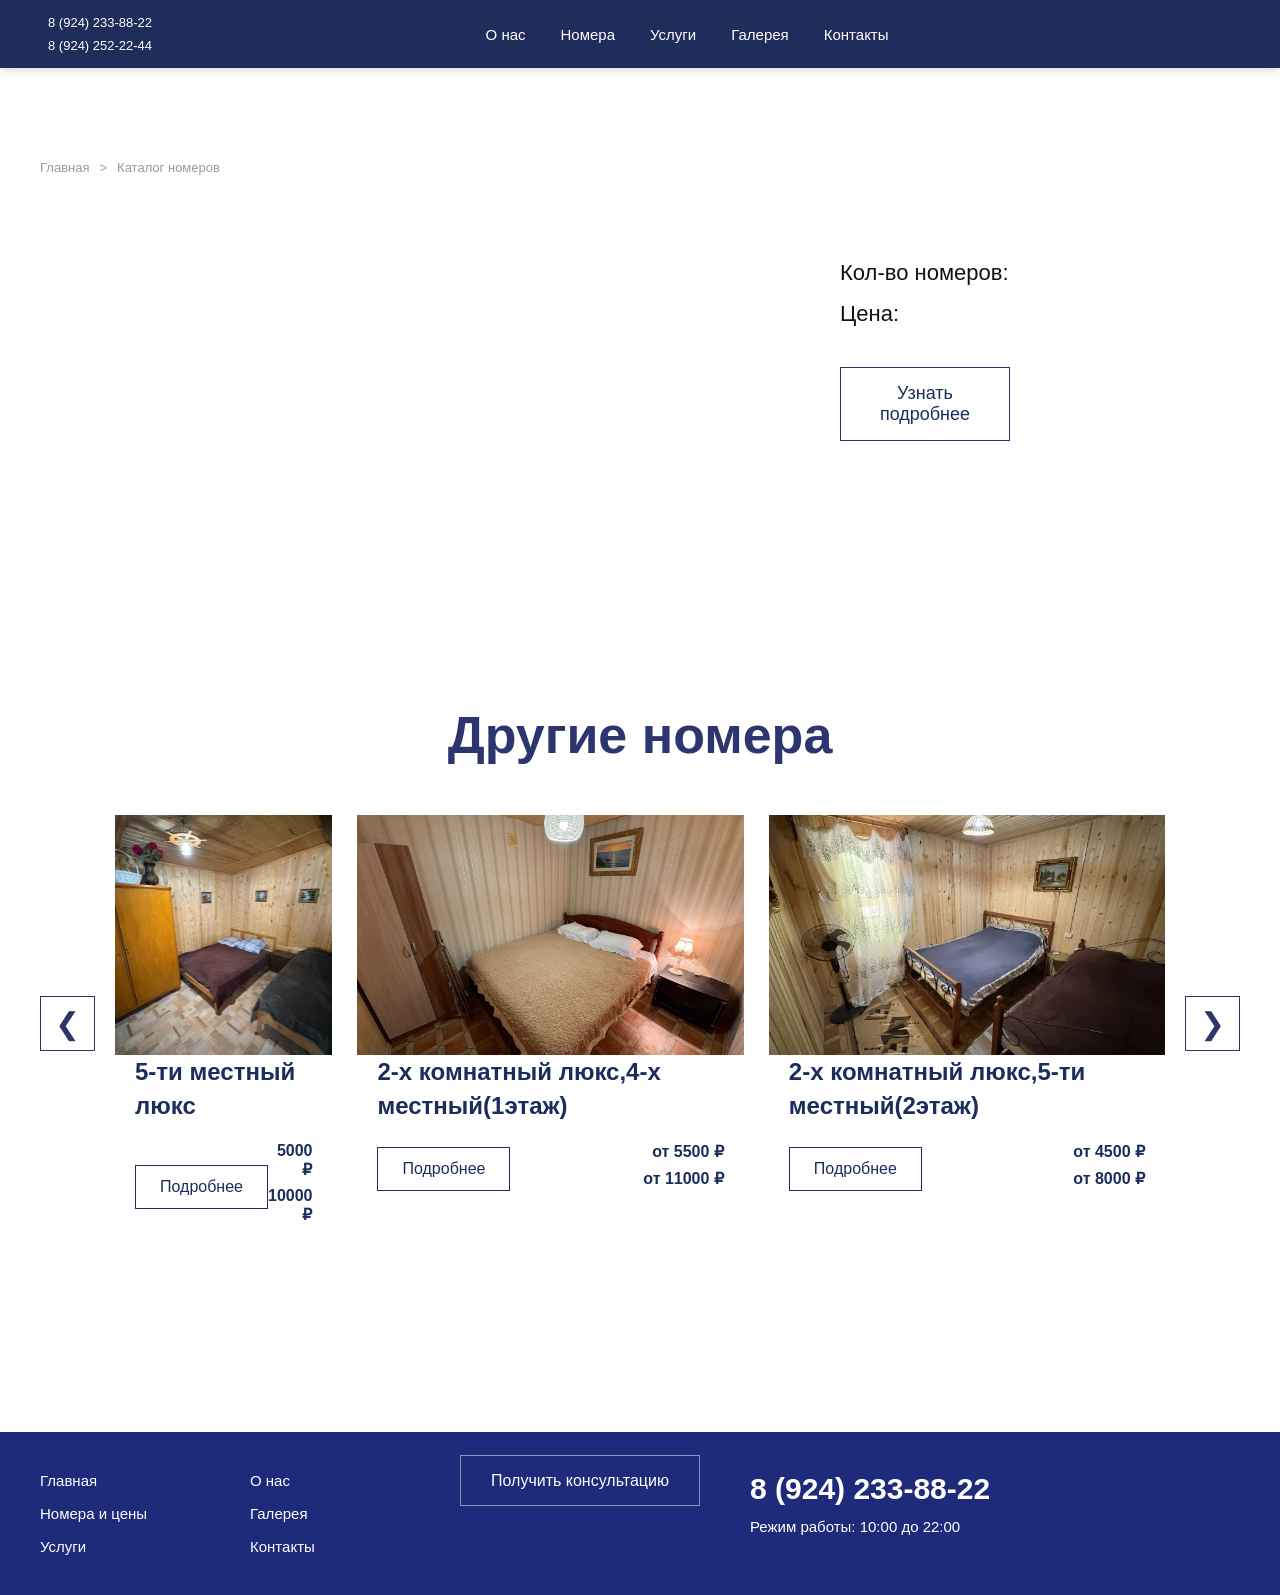
<file: room.html>
<!DOCTYPE html>
<html lang="ru">

<head>

  <meta charset="UTF-8">
  <meta name="viewport" content="width=device-width, initial-scale=1.0">

  <title>Номер</title>

  <link rel="stylesheet" href="css/style.css">

</head>

<body>

    <header class="header">

    <div class="container nav">

      <div class="header-left">

        <a href="tel:89242338822">
          <i class="fa-solid fa-phone"></i>
          8 (924) 233-88-22
        </a>

        <a href="tel:89242522244">
          <i class="fa-solid fa-phone"></i>
          8 (924) 252-22-44
        </a>

      </div>

      <nav class="nav-center">

        <a href="index.html#about">О нас</a>

<a href="index.html#rooms">Номера</a>

<a href="index.html#services">Услуги</a>

<a href="index.html#gallery">Галерея</a>

<a href="index.html#contacts">Контакты</a>

      </nav>

      <div class="header-right">

        <a href="https://t.me/daminiktoretto" target="_blank">
          <i class="fa-brands fa-telegram"></i>
        </a>

        <a
          href="https://www.instagram.com/baza_barxatni_sezon?igsh=MXhxNjBrMTV4dTlmcQ=="
          target="_blank"
        >
          <i class="fa-brands fa-instagram"></i>
        </a>

      </div>

    </div>

  </header>

<section class="room-page">

  <div class="container">

    <!-- BREADCRUMBS -->

    <div class="breadcrumbs">

      <a href="index.html">
        Главная
      </a>

      <span>></span>

      <span>
        Каталог номеров
      </span>

    </div>

 <div class="room-top">

    <!-- LEFT -->
    <div class="room-gallery">

        <div class="main-room-image"
        id="mainRoomImage"></div>

        <div class="room-thumbs"
        id="roomThumbs"></div>

    </div>

    <!-- RIGHT -->
    <div class="room-info-page">

        <h1 id="roomTitle"></h1>

        <p id="roomDesc"></p>

        <div class="room-options"
        id="roomOptions"></div>

        <div class="room-details">

            <p>
                Кол-во номеров:
                <span id="roomCount"></span>
            </p>

            <p>
                Цена:
                <span id="roomPrice"></span>
            </p>

            <p id="roomStatus"></p>

            <p id="roomText"></p>

        </div>

        <a href="index.html#contacts"
        class="room-btn">
            Узнать подробнее
        </a>

    </div>

</div>

<!-- POPUP -->
<div class="gallery-popup" id="galleryPopup">

    <span class="close-popup" id="closePopup">
        ✕
    </span>

    <img id="popupImage">

    <button class="popup-btn prev"
    id="prevImage">
        ❮
    </button>

    <button class="popup-btn next"
    id="nextImage">
        ❯
    </button>

</div>

    <!-- TEXT -->

    <div class="room-text">

      <p id="roomText"></p>

    </div>

    <!-- OTHER ROOMS -->

<div class="other-rooms">

    <h2 class="other-title">
        Другие номера
    </h2>

    <div class="other-slider">

<button class="other-arrow prev">
    ❮
</button>

<div class="other-grid">

        <!-- CARD -->

        <div class="other-card">

            <div class="room-image" style="background-image:url('./images/house52.jpg');"></div>

            <h4>
                5-ти местный люкс
            </h4>

            <div class="other-bottom">

                <a href="room.html?id=lux5">
                    Подробнее
                </a>

                <div class="other-prices">

                    <span>
                         5000 ₽
                    </span>

                    <span>
                         10000 ₽
                    </span>

                </div>

            </div>

        </div>

        <!-- CARD -->

        <div class="other-card">

            <div class="room-image" style="background-image:url('./images/1xluxury4ti4.jpg');"></div>

            <h4>
                2-х комнатный люкс,4-х местный(1этаж)
            </h4>

            <div class="other-bottom">

                <a href="room.html?id=lux1x4x">
                    Подробнее
                </a>

                <div class="other-prices">

                    <span>
                        от 5500 ₽
                    </span>

                    <span>
                        от 11000 ₽
                    </span>

                </div>

            </div>

        </div>

        <!-- CARD -->

        <div class="other-card">

            <div class="room-image" style="background-image:url('./images/2xluxury5ti5.jpg');"></div>

            <h4>
                2-х комнатный люкс,5-ти местный(2этаж)
            </h4>

            <div class="other-bottom">

                <a href="room.html?id=lux2x5ti">
                    Подробнее
                </a>

                <div class="other-prices">

                    <span>
                        от 4500 ₽
                    </span>

                    <span>
                        от 8000 ₽
                    </span>

                </div>

            </div>

        </div>

    </div>
    <button class="other-arrow next">
    ❯
</button>

</div>
</div>

<!-- FOOTER -->
  </div>
</section>
<footer class="footer">

  <div class="container footer-wrapper">

    <div class="footer-links">

      <a href="index.html">Главная</a>
      <a href="#">Номера и цены</a>
      <a href="#">Услуги</a>

    </div>

    <div class="footer-links">

      <a href="#">О нас</a>
      <a href="#">Галерея</a>
      <a href="#">Контакты</a>

    </div>

    <div class="footer-center">

      <a href="#" class="footer-btn">
        Получить консультацию
      </a>

    </div>

    <div class="footer-right">

      <h3>8 (924) 233-88-22</h3>

      <p>
        Режим работы: 10:00 до 22:00
      </p>

    </div>

  </div>

</footer>

<script>

const rooms = {

  ekonom:{
    title:"Эконом",
    count:"2",
    desc:"4-х местный номер",
    price:"от 2000 ₽",
    status:"Свободные номера: в наличии",

    images: [
      "images/econom.jpg",
      "images/econom1.jpg"
  ],
    
    options:[
      "Вентилятор",
      "Постельное",
      "3 кровати",
      "Стол"
    ]
  },

  standart:{
    title:"Стандарт",
    count:"3",
    price:"от 3000 ₽",
    status:"Свободные номера: в наличии",
    images: [
      "images/standart.jpg",
      "images/standart1.jpg",
      "images/standart2.jpg"
  ],
    options:[
      "Двухспальная кровать",
      "Две односпальные кровати",
      "Постельное",
      "Зеркало",
      "Шкаф",
      "4 стула",
      "Стол",
      "Тумбочки",
      "Унитаз",
      "Раковина",
      "Вентилятор"
    ]
  },

  comfort:{
    title:"Комфорт",
    count:"4",
    desc:"Комфортный номер",
    price:"от 4000 ₽",
    status:"Свободные номера: в наличии",
    images: [
      "images/komfort.jpg",
      "images/komfort1.jpg",
      "images/komfort2.jpg"
  ],
    options:[
      "Холодильник",
      "Телевизор",
      "Двухспальня кровать",
      "Диван",
      "Две односпальные кровати",
      "Постельное",
      "Стол",
      "Шкаф",
      "4 стула",
      "Зеркало",
      "Душ",
      "Унитаз",
      "Раковина",
      "Вентилятор"
    ]
  },

  house4:{
    title:"4-х местный дом",
    count:"1",
    desc:"Отдельный коттедж",
    price:"от 4500 ₽",
    status:"Свободные номера: в наличии",
    images: [
      "images/4xmesnie.jpg",
      "images/4xmesnie2.jpg",
      "images/4xmesnie3.jpg",
      "images/4xmesnie1.jpg"
  ],
    options:[
      "Холодильник",
      "Посуда",
      "Микроволновка",
      "Телевизор",
      "Двухспальня кровать",
      "Диван",
      "Постельное",
      "Кухня",
      "Шкаф",
      "Зеркало",
      "Душ",
      "Унитаз",
      "Раковина",
      "Фен",
      "Стол со скамейкой",
      "Кондиционер"
      
    ]
  },

    lux5:{
    title:"5-ти местный люкс",
    count:"1",
    desc:"Отдельный коттедж",
    price:"от 5000 ₽",
    status:"Свободные номера: в наличии",
    images: [
      "images/house52.jpg",
      "images/house51.jpg",
      "images/house5.jpg",
      "images/house53.jpg"
  ],
    options:[
      "Холодильник",
      "Микроволновка",
      "Посуда",
      "Телевизор",
      "Двухспальня кровать",
      "Односпальня кровать",
      "Диван",
      "Тумбочка",
      "Постельное",
      "Кухня",
      "2 Шкафа",
      "Зеркало",
      "Душ",
      "Раковина",
      "Унитаз",
      "Фен",
      "Стол со скамейкой",
      "Стол, 4 стула",
      "Кондиционер"
      
    ]
  },

  lux1x4x:{
    title:"2-х комнатный люкс,4-х местный(1этаж)",
    count:"1",
    desc:"Отдельный коттедж",
    price:"от 5500 ₽",
    status:"Свободные номера: в наличии",
    images: [
      "images/1xluxury4ti4.jpg",
      "images/1xluxury4ti.jpg",
      "images/1xluxury4ti2.jpg",
      "images/1xluxury4ti3.jpg",
      "images/1xluxury4ti1.jpg"
      
  ],
    options:[
      "Холодильник",
      "Микроволновка",
      "Посуда",
      "Телевизор",
      "Двухспальня кровать",
      "Диван",
      "Тумбочка",
      "Светильник",
      "Постельное",
      "Кухня",
      "2 Шкафа",
      "Зеркало",
      "Душ",
      "Раковина",
      "Унитаз",
      "Фен",
      "Стол, 4 стула",
      "Кондиционер"
      
    ]
  },

  lux2x5ti:{
    title:"2-х комнатный люкс,5-ти местный(2этаж)",
    count:"1",
    desc:"Отдельный коттедж",
    price:"от 6000 ₽",
    status:"Свободные номера: в наличии",
    images: [
      "images/2xluxury5ti.jpg",
      "images/2xluxury5ti1.jpg",
      "images/2xluxury5ti5.jpg",
      "images/2xluxury5ti3.jpg",
      "images/2xluxury5ti2.jpg",
      "images/2xluxury5ti4.jpg"
  ],
    options:[
       "Холодильник",
      "Микроволновка",
      "Посуда",
      "Телевизор",
      "Две двухспальные кровати",
      "Диван",
      "Тумбочка",
      "Светильник",
      "Постельное",
      "Кухня",
      "Шкаф",
      "Зеркало",
      "Душ",
      "Раковина",
      "Унитаз",
      "Фен",
      "Стол, 6 стульев",
      "Кондиционер"
      
    ]
  },

  luxsbalkonom:{
    title:"Однокомнатный с балконом люкс,4-х местный",
    count:"2",
    desc:"Отдельный коттедж",
    price:"от 4500 ₽",
    status:"Свободные номера: в наличии",
    images: [
      "images/balkonluxury.jpg",
      "images/balkonluxury3.jpg",
      "images/balkonluxury2.jpg",
      "images/balkonluxury4.jpg",
      "images/balkonluxury1.jpg"
  ],
    options:[
       "Холодильник",
      "Микроволновка",
      "Посуда",
      "Телевизор",
      "Двухспальня кровать",
      "Диван",
      "Тумбочки",
      "Постельное",
      "Кухня",
      "Зеркало",
      "Душ",
      "Унитаз",
      "Фен",
      "Стол со скамейкой",
      "Стол, 2 стула",
      "Кондиционер"
      
    ]
  },

  luxsterracoi:{
    title:"Однокомнатный с террасой люкс,4-х местный",
    count:"2",
    desc:"Отдельный коттедж",
    price:"от 4500 ₽",
    status:"Свободные номера: в наличии",
    images: [
      "images/balkonluxury.jpg",
      "images/balkonluxury3.jpg",
      "images/balkonluxury2.jpg",
      "images/balkonluxury4.jpg",
      "images/balkonluxury1.jpg"
  ],
    options:[
        "Холодильник",
      "Микроволновка",
      "Посуда",
      "Телевизор",
      "Двухспальня кровать",
      "Диван",
      "Тумбочки",
      "Постельное",
      "Кухня",
      "Зеркало",
      "Душ",
      "Унитаз",
      "Фен",
      "Стол со скамейкой",
      "Стол, 2 стула",
      "Кондиционер"
  ]
  },

  lux2x7mi:{
    title:"2-х этажный дом люкс,7-ми местный",
    count:"1",
    desc:"Отдельный коттедж",
    price:"от 8000 ₽",
    status:"Свободные номера: в наличии",
    images: [
      "images/2xdom7mi.jpg",
      "images/2xdom7mi3.jpg",
      "images/2xdom7mi2.jpg",
      "images/2xdom7mi1.jpg"
  ],
    options:[
        "Холодильник",
      "Микроволновка",
      "Посуда",
      "Телевизор",
      "Двухспальня кровать",
      "3 Дивана",
      "Тумбочки",
      "Светильник",
      "Постельное",
      "Кухня",
      "Шкаф",
      "Зеркало",
      "Душ",
      "Раковина",
      "Унитаз",
      "Фен",
      "Стол со скамейкой",
      "Стол, 4 стула",
      "Кондиционер"
      
    ]
  }

};





const params = new URLSearchParams(window.location.search);

const id = params.get("id");

const room = rooms[id];

document.getElementById("roomTitle").textContent =
room.title;

document.getElementById("roomDesc").textContent =
room.desc;

document.getElementById("roomCount").textContent =
room.count;

document.getElementById("roomPrice").textContent =
room.price;

document.getElementById("roomText").textContent =
room.text;
const optionsContainer =
document.getElementById("roomOptions");

room.options.forEach(option => {

    const span =
    document.createElement("span");

    span.textContent = option;

    optionsContainer.appendChild(span);

});

const mainRoomImage =
document.getElementById("mainRoomImage");

const roomThumbs =
document.getElementById("roomThumbs");

const popup =
document.getElementById("galleryPopup");

const popupImage =
document.getElementById("popupImage");

const closePopup =
document.getElementById("closePopup");

const prevImage =
document.getElementById("prevImage");

const nextImage =
document.getElementById("nextImage");

let currentImage = 0;

/* MAIN IMAGE */

function updateMainImage(index){

    currentImage = index;

    mainRoomImage.style.backgroundImage =
    `url(${room.images[index]})`;

    popupImage.src = room.images[index];

    document.querySelectorAll(".thumb")
    .forEach((thumb,i)=>{

        thumb.classList.toggle("active",i===index);

    });

}

updateMainImage(0);

/* THUMBS */

room.images.forEach((image,index)=>{

    const thumb =
    document.createElement("div");

    thumb.className = "thumb";

    thumb.style.backgroundImage =
    `url(${image})`;

    thumb.addEventListener("click",()=>{

        updateMainImage(index);

    });

    roomThumbs.appendChild(thumb);

});

/* OPEN POPUP */

mainRoomImage.addEventListener("click",()=>{

    popup.classList.add("active");

});

/* CLOSE */

closePopup.addEventListener("click",()=>{

    popup.classList.remove("active");

});

/* NEXT */

nextImage.addEventListener("click",()=>{

    currentImage++;

    if(currentImage >= room.images.length){

        currentImage = 0;

    }

    updateMainImage(currentImage);

});

/* PREV */

prevImage.addEventListener("click",()=>{

    currentImage--;

    if(currentImage < 0){

        currentImage =
        room.images.length - 1;

    }

    updateMainImage(currentImage);

});

/* CLOSE BG */

popup.addEventListener("click",(e)=>{

    if(e.target === popup){

        popup.classList.remove("active");

    }

});

document.addEventListener("keydown",(e)=>{

    if(e.key === "Escape"){

        popup.classList.remove("active");

    }

});
document.getElementById("roomPrice").textContent =
room.price;

document.getElementById("roomStatus").textContent =
room.status;

</script>

</body>
</html>
</file>
<file: css/style.css>
*{
  margin:0;
  padding:0;
  box-sizing:border-box;
}

html{
  scroll-behavior:smooth;
}

body{
  font-family:Arial,sans-serif;
  color:#111;
  background:#fff;
}

.container{
  width:1200px;
  max-width:95%;
  margin:auto;
  overflow: visible;
}

/* HEADER */

.header {
    backdrop-filter: blur(80px);
    position: fixed;
    top: 0;
    left: 0;
    width: 100%;
    background: #1f2d5a;
    padding: 15px 0;
    z-index: 9999;
    box-shadow: 0 2px 10px rgba(0,0,0,0.15);
}

.nav{
    display:flex;
    align-items:center;
    justify-content:space-between;
    flex-wrap:wrap;
    gap:10px;
}

.header-left{
  display:flex;
  flex-direction:column;
  gap:8px;
}

.header-left a{
  color:#fff;
  text-decoration:none;
  font-size:13px;
  display:flex;
  align-items:center;
  gap:8px;
}

.nav-center{
  display:flex;
  gap:35px;
}

.nav-center a{
  color:#fff;
  text-decoration:none;
  font-size:15px;
}

.header-right{
  display:flex;
  align-items:center;
  gap:18px;
}

.header-right a{
  color:#fff;
  font-size:20px;
}

/* HERO */

.hero{
    height:100vh;

    margin-top:-90px;
    padding-top:90px;

    background-image:url('../images/bassein.jpg');
    background-size:cover;
    background-position:center;
    background-repeat:no-repeat;

    display:flex;
    align-items:center;
    justify-content:center;
}

.overlay{
  position:absolute;
  inset:0;
  background:rgba(0,0,0,.45);
}

.hero-content{
  position:relative;
  z-index:2;
  text-align:center;
  color:#fff;
}

.hero-content h1{
  font-size:70px;
  margin-bottom:20px;
}

.hero-content p{
  font-size:22px;
  margin-bottom:30px;
}

.btn{
  background:#1f46a7;
  color:#fff;
  padding:16px 34px;
  text-decoration:none;
}

/* SECTIONS */

section{
  padding:80px 0;
}

h2{
  text-align:center;
  font-size:42px;
  margin-bottom:50px;
  color:#1b2d5c;
}

/* ADVANTAGES */

.advantages-grid{
  display:grid;
  grid-template-columns:repeat(2,1fr);
  gap:30px;
}

.advantage-card{
  background:#fff;
  box-shadow:0 10px 30px rgba(0,0,0,.08);
  padding:25px;
}

.advantage-img{
  height:220px;
  background:#ddd;
  margin-bottom:20px;
}

.advantage-card h3{
  margin-bottom:15px;
}

/* CONTACTS */

.contacts-section{
  padding:70px 0;
}

.contacts-wrapper{
  display:grid;
  grid-template-columns:58% 42%;
  gap:40px;
  align-items:start;
}

.contacts-info h2{
  text-align:left;
  font-size:38px;
  margin-bottom:35px;
}

.contact-item{
  margin-bottom:28px;
}

.contact-title{
  display:flex;
  align-items:center;
  gap:10px;
  margin-bottom:10px;
  color:#666;
}

.contact-item a{
  display:block;
  margin-bottom:10px;
  color:#111;
  text-decoration:none;
  font-size:18px;
}

.contact-item p{
  font-size:18px;
  line-height:1.5;
}

/* FOOTER */

.footer{
  background:linear-gradient(
    90deg,
    #002b9a,
    #0039d1
  );
  padding:40px 0;
}

.footer-wrapper{
  display:grid;
  grid-template-columns:180px 180px 260px 1fr;
  gap:30px;
  align-items:start;
}

.footer-links{
  display:flex;
  flex-direction:column;
  gap:16px;
}

.footer-links a{
  color:#fff;
  text-decoration:none;
  font-size:15px;
}

.footer-btn{
  border:1px solid rgba(255,255,255,.5);
  padding:16px 30px;
  color:#fff;
  text-decoration:none;
}

.footer-right h3{
  color:#fff;
  font-size:30px;
  margin-bottom:12px;
}

.footer-right p{
  color:#fff;
  font-size:15px;
  margin-bottom:18px;
}

.footer-icons{
  display:flex;
  gap:18px;
}

.footer-icons a{
  color:#fff;
  font-size:24px;
}

/* MOBILE */

@media(max-width:900px){

  .nav{
    flex-direction:column;
    height:auto;
    padding:20px 0;
    gap:20px;
  }

  .nav-center{
    flex-wrap:wrap;
    justify-content:center;
  }

  .advantages-grid{
    grid-template-columns:1fr;
  }

  .contacts-wrapper{
    grid-template-columns:1fr;
  }

  .footer-wrapper{
    grid-template-columns:1fr;
    gap:40px;
  }

}
/* ROOMS */

.rooms-section{
  padding:100px 0;
  background:#fff;
}

.rooms-container{
  width:100%;
}

.room-tabs{
  display:flex;
  justify-content:center;
  gap:10px;
  margin:40px 0 60px;
}

.tab-btn{
  padding:14px 30px;
  border:1px solid #d7d7d7;
  background:#fff;
  cursor:pointer;
  font-size:15px;
  transition:.3s;
}

.tab-btn.active{
  background:#1744a8;
  color:#fff;
  border-color:#1744a8;
}

.tab-content{
  display:none;
}

.tab-content.active{
  display:block;
}

.room-card{
  background:#fff;
  border:1px solid #ececec;
  display:flex;
  flex-direction:column;
  height:100%;
}

.room-image{
  height:260px;
  background:#d8d8d8;
}

.room-body{
  padding:25px;
  display:flex;
  flex-direction:column;
  flex:1;
}

.room-body h3{
  font-size:24px;
  line-height:1.3;
  margin-bottom:18px;
  color:#1b2d5c;
  min-height:65px;
}

.room-body p{
  line-height:1.6;
  margin-bottom:25px;
  color:#555;
  min-height:95px;
}

.room-prices{
  display:flex;
  flex-direction:column;
  gap:18px;
  margin-bottom:30px;
}

.room-prices div{
  display:flex;
  justify-content:space-between;
  gap:20px;
}

.room-prices span{
  color:#777;
  font-size:13px;
  line-height:1.4;
}

.room-prices strong{
  color:#1744a8;
  font-size:28px;
}

.room-footer{
  margin-top:auto;
  display:flex;
  justify-content:space-between;
  align-items:center;
}

.more-btn{
  border:1px solid #1744a8;
  color:#1744a8;
  text-decoration:none;
  padding:14px 28px;
  transition:.3s;
}

.more-btn:hover{
  background:#1744a8;
  color:#fff;
}

.rooms-navigation{
  display:flex;
  justify-content:center;
  gap:25px;
  margin-top:50px;
}

.rooms-navigation div{
  width:48px;
  height:48px;
  border:1px solid #1744a8;
  display:flex;
  align-items:center;
  justify-content:center;
  cursor:pointer;
  color:#1744a8;
  font-size:22px;
  transition:.3s;
}

.rooms-navigation div:hover{
  background:#1744a8;
  color:#fff;
}

/* REVIEWS */

.reviews-section{
  padding:100px 0;
}

.reviews-grid{
  display:grid;
  grid-template-columns:repeat(3,1fr);
  gap:30px;
}

.review-card{
  padding:30px;
}

.quote{
  font-size:70px;
  color:#1744a8;
  line-height:1;
  margin-bottom:20px;
}

.review-card p{
  line-height:1.7;
  margin-bottom:35px;
}

.review-user{
  display:flex;
  align-items:center;
  gap:15px;
}

.avatar{
  width:60px;
  height:60px;
  border-radius:50%;
  background:#d8d8d8;
}

/* MOBILE */

@media(max-width:900px){

  .reviews-grid{
    grid-template-columns:1fr;
  }

  .gallery-grid{
    grid-template-columns:1fr;
  }

}
.rooms-section{
  padding:100px 0;
}

.room-tabs{
  display:flex;
  justify-content:center;
  gap:10px;
  margin:40px 0;
}

.tab-btn{
  padding:14px 28px;
  border:1px solid #ccc;
  background:#fff;
  cursor:pointer;
}

.tab-btn.active{
  background:#1744a8;
  color:#fff;
}

.tab-content{
  display:none;
}

.tab-content.active{
  display:block;
}

.room-card{
  border:1px solid #ddd;
  background:#fff;
}

.room-image{
  height:260px;
  background:#d8d8d8;
}

.room-body{
  padding:25px;
}

.room-body h3{
  font-size:30px;
  margin-bottom:20px;
  color:#1b2d5c;
}

.room-body p{
  line-height:1.6;
  margin-bottom:25px;
}

.room-prices{
  display:flex;
  flex-direction:column;
  gap:18px;
}

.room-prices div{
  display:flex;
  justify-content:space-between;
  gap:20px;
}

.room-prices span{
  color:#666;
  font-size:14px;
}

.room-prices strong{
  color:#1744a8;
  font-size:24px;
}

.rooms-navigation{
  margin-top:40px;
  display:flex;
  justify-content:center;
  gap:40px;
}

.rooms-navigation div{
  width:45px;
  height:45px;
  border:1px solid #1744a8;
  display:flex;
  align-items:center;
  justify-content:center;
  cursor:pointer;
  color:#1744a8;
  font-size:24px;
}

/* ===== ROOM PAGE ===== */

.room-page{
    padding:40px 0 80px;
    background:#fff;
    position: relative;
    z-index: 1;
}

.room-container{
    width:1200px;
    margin:0 auto;
}

.breadcrumbs{
    display:flex;
    align-items:center;
    gap:10px;
    font-size:13px;
    color:#999;
    margin-bottom:35px;
}

.breadcrumbs a{
    color:#999;
    text-decoration:none;
}

/* TOP */

.room-top{
    display:flex;
    justify-content:space-between;
    align-items:flex-start;
    gap:60px;
    margin-bottom:70px;
}

.room-gallery{
    width:48%;
    position: relative;
    z-index: 1;
}

.main-room-image{
    width:100%;
    height:430px;
    background-size:cover;
    background-position:center;
    border-radius:4px;
    margin-bottom:15px;
}

.room-thumbs{
    display:flex;
    align-items:center;
    gap:10px;
}

.thumb{
    width:85px;
    height:65px;
    background:#ddd;
    background-size:cover;
    background-position:center;
    cursor:pointer;
}

/* INFO */

.room-info-page{
    width:48%;
}

.room-info-page h1{
    font-size:42px;
    line-height:1.2;
    color:#1b2d5c;
    margin-bottom:25px;
}

.room-desc{
    font-size:15px;
    line-height:1.7;
    color:#666;
    margin-bottom:35px;
}

.room-options{
    display:grid;
    grid-template-columns:repeat(3,1fr);
    gap:15px;
    margin-bottom:40px;
}

.room-options span{
    font-size:14px;
    color:#555;
}

.room-stats{
    margin-bottom:35px;
}

.room-stats p{
    margin-bottom:14px;
    color:#666;
    font-size:15px;
}

.room-stats strong{
    color:#1b2d5c;
    font-size:30px;
}

.room-free{
    color:#49a84c;
    font-weight:600;
}

.room-btn{
    display:inline-block;
    padding:18px 45px;
    border:1px solid #1b2d5c;
    color:#1b2d5c;
    text-decoration:none;
    transition:.3s;
}

.room-btn:hover{
    background:#1b2d5c;
    color:#fff;
}

/* DESCRIPTION */

.room-description{
    margin-bottom:80px;
}

.room-description h2{
    margin-bottom:30px;
    color:#1b2d5c;
    font-size:36px;
}

.room-description p{
    font-size:16px;
    line-height:1.9;
    color:#555;
    margin-bottom:20px;
}

/* OTHER ROOMS */

.other-rooms{
    margin-top:40px;
    padding-bottom:40px;
}

.other-title{
    font-size:52px;
    color:#2d356f;
    margin-bottom:50px;
    font-weight:700;
}

.other-grid{
    display:flex;
    gap:25px;
    overflow:hidden;
    scroll-behavior:smooth;
}

.other-room-card{
    width:320px;
    min-height:420px;

    border:1px solid #eee;

    padding:20px;

    display:flex;
    flex-direction:column;
    justify-content:space-between;

    background:#fff;

    flex-shrink:0;
}

.other-image{
    height:250px;
    background-size:cover;
    background-position:center;
    margin-bottom:20px;
}

.other-card h4{
    font-size:24px;
    line-height:1.4;
    padding:0 20px;
    margin-bottom:20px;
    color:#1b2d5c;
}

.other-card p{
    padding:0 20px;
    color:#666;
    line-height:1.7;
    margin-bottom:20px;
    font-size:14px;
}

.other-bottom{
    display:flex;
    justify-content:space-between;
    align-items:center;
    padding:0 20px;
}

.other-bottom a{
    border:1px solid #1b2d5c;
    padding:12px 24px;
    color:#1b2d5c;
    text-decoration:none;
}

.other-prices{
    text-align:right;
}

.other-prices span{
    display:block;
    color:#1b2d5c;
    font-weight:bold;
    margin-bottom:8px;
}

/* MOBILE */

@media(max-width:1200px){

    .room-container{
        width:95%;
    }

    .room-gallery,
    .room-info-page{
        width:100%;
    }

    .other-grid{
        grid-template-columns:1fr;
    }

}
/* ===== КАРТОЧКИ НОМЕРОВ ===== */

.rooms-grid{
    display:grid;
    grid-template-columns:repeat(3,1fr);
    gap:15px;
    width:95%;
    max-width:1150px;
    margin:0 auto;
}

.room-image{
    width:100%;
    height:240px;

    background-size:cover;
    background-position:center;
}

.room-content{
    padding:25px;

    display:flex;
    flex-direction:column;

    flex:1;
}

.room-content h3{
    min-height:80px;
    font-size:38px;
    line-height:1.2;
    color:#1b2d5c;
    margin-bottom:20px;
}

.room-content p{
    min-height:90px;
    line-height:1.6;
    color:#666;
    margin-bottom:25px;
}

.room-btn{
    width:170px;

    border:1px solid #1b2d5c;
    padding:14px 0;

    text-align:center;
    text-decoration:none;

    color:#1b2d5c;

    margin-bottom:30px;

    transition:.3s;
}

.room-btn:hover{
    background:#1b2d5c;
    color:#fff;
}

.room-prices{
    margin-top:auto;
}

.room-prices div{
    display:flex;
    justify-content:space-between;

    margin-bottom:14px;

    font-size:15px;
    color:#666;
}

.room-prices strong{
    color:#1b2d5c;
    font-size:30px;
}

/* АДАПТИВ */

@media(max-width:1250px){

    .rooms-grid{
        width:95%;
        grid-template-columns:1fr;
    }

}
/* ВЫРАВНИВАНИЕ КАРТОЧЕК */

.room-card{
    display:flex;
    flex-direction:column;
    height:100%;
}

.room-content{
    display:flex;
    flex-direction:column;
    flex:1;
}

.room-content h3{
    min-height:90px;
}

.room-content p{
    min-height:120px;
}

.room-prices{
    margin-top:auto;
}
.services{
    padding:80px 0;
}

.services-grid{
    display:grid;
    grid-template-columns:repeat(2, 1fr);
    gap:30px;
}

.service-card{
    display:flex;
    gap:20px;

    background:#fff;

    border:1px solid #e5e5e5;

    padding:20px;

    align-items:flex-start;
}

.service-card img{
    width:220px;
    height:180px;

    object-fit:cover;
}

.service-content h3{
    font-size:32px;

    margin-bottom:15px;

    color:#1d2559;
}

.service-content p{
    font-size:15px;

    line-height:1.7;

    color:#666;
}

@media(max-width:1000px){

    .services-grid{
        grid-template-columns:1fr;
    }

    .service-card{
        flex-direction:column;
    }

    .service-card img{
        width:100%;
        height:250px;
    }

}
body {
    padding-top: 90px;
}
.other-slider{
    display:flex;
    align-items:center;
    gap:20px;
}

.other-arrow{
    width:55px;
    height:55px;

    border:1px solid #2d356f;

    background:#fff;

    color:#2d356f;

    font-size:30px;

    cursor:pointer;

    transition:0.3s;

    flex-shrink:0;
}

.other-arrow:hover{
    background:#2d356f;
    color:#fff;
}

.contacts-wrapper{
    display:flex;
    gap:40px;
    align-items:flex-start;
}

.contacts-map{
    width:55%;
}

.contacts-info{
    width:45%;
}

.contacts-map iframe{
    width:100%;
    height:450px;
    border:none;
}
@media(max-width:900px){

    .contacts-wrapper{
        flex-direction:column;
    }

    .contacts-map,
    .contacts-info{
        width:100%;
    }

}

.main-room-image{
    width: 500px;
    height: 350px;
    border-radius: 10px;

    background-size: cover;
    background-position: center;
    background-repeat: no-repeat;
}

.room-gallery{
    display:flex;
    flex-direction:column;
    gap:15px;
}

/* MAIN IMAGE */

.main-room-image{
    width:100%;
    max-width:550px;
    height:380px;

    border-radius:12px;

    background-size:cover;
    background-position:center;
    background-repeat:no-repeat;

    cursor:pointer;
}

/* THUMBS */

.room-thumbs{
    display:flex;
    gap:10px;
    margin-top:15px;
    flex-wrap:wrap;
}

.thumb{
    width:90px;
    height:90px;

    border-radius:10px;

    background-size:cover;
    background-position:center;

    cursor:pointer;

    border:2px solid transparent;

    transition:0.3s;
}

.thumb:hover{
    transform:scale(1.05);
}

.thumb.active{
    border:2px solid #1d4ed8;
}

/* POPUP */

.gallery-popup{
    position:fixed;

    top:0;
    left:0;

    width:100%;
    height:100%;

    background:rgba(0,0,0,0.95);

    display:none;

    justify-content:center;
    align-items:center;

    z-index:9999;
}

.gallery-popup.active{
    display:flex;
}

.gallery-popup img{
    max-width:90%;
    max-height:90%;
    border-radius:10px;
}

.close-popup{
    position:absolute;

    top:20px;
    right:30px;

    width:50px;
    height:50px;

    display:flex;
    align-items:center;
    justify-content:center;

    font-size:45px;
    color:white;

    cursor:pointer;

    z-index:10000;
}

.popup-btn{
    position:absolute;

    top:50%;
    transform:translateY(-50%);

    background:none;
    border:none;

    color:white;

    font-size:60px;

    cursor:pointer;
}

.prev{
    left:20px;
}

.next{
    right:20px;
}

/* MOBILE */

@media(max-width:768px){

    .main-room-image{
        height:260px;
    }

    .thumb{
        width:70px;
        height:70px;
    }

    .popup-btn{
        font-size:40px;
    }

}
.room-top{
    display:flex;
    justify-content:space-between;
    align-items:flex-start;
    gap:60px;
}

.room-info-page{
    max-width:400px;
    width:100%;
}

.room-info-page h1{
    font-size:58px;
    margin-bottom:20px;
    color:#2f356d;
}

.room-info-page p{
    margin-bottom:15px;
    font-size:18px;
}

.room-options{
    display:flex;
    flex-wrap:wrap;
    gap:15px;
    margin:30px 0;
}

.room-options span{
    background:#f3f3f3;
    padding:10px 15px;
    border-radius:8px;
}

.room-details{
    margin-top:20px;
}

.room-details p{
    font-size:22px;
    margin-bottom:15px;
}

.room-btn{
    margin-top:25px;
    padding:15px 30px;
    border:1px solid #2f356d;
    background:none;
    cursor:pointer;
    font-size:18px;
}

.room-options{
    display:flex;
    gap:20px;
    flex-wrap:wrap;
    margin:25px 0;
}

.room-options span{
    background:#f3f3f3;
    padding:10px 18px;
    border-radius:10px;
    font-size:14px;
}

#roomStatus{
    margin-top:10px;
    font-size:15px;
    font-weight:600;
    color:#2e7d32;
}
.footer{
    width:100%;
    background:#1d2b7a;
    margin-top:80px;
}
.advantage-img{
    width:100%;
    height:220px;

    border-radius:10px;

    background-size:cover;
    background-position:center;
}
.domik{
    background-image:url("../images/dom2balkter.jpg");
}
.sea{
    background-image:url("../images/morezakat.webp");
}

.becedki{
    background-image:url("../images/becedki.webp");
}

.detskai{
    background-image:url("../images/banya1.jpg");
}

.gallery-grid{
    display:grid;

    grid-template-columns:repeat(4, 1fr);

    grid-auto-rows:240px;

    grid-auto-flow:dense;

    gap:15px;

    margin-top:50px;
}

.gallery-item{
    width:100%;

    border-radius:18px;

    overflow:hidden;

    background-size:cover;
    background-position:center;

    background-repeat:no-repeat;
}

/* ВСЕ КАРТОЧКИ */


.gallery-item:hover{
    transform:scale(1.02);
}

.big{
    grid-column:span 2;
    grid-row:span 2;
}

.vertical{
    grid-row:span 2;
}

.horizontal{
    grid-column:span 2;
}

.img1{
    background-image:url("../images/domik.jpg");
}

.img2{
    background-image:url("../images/becedka.webp");
}

.img3{
    background-image:url("../images/detskai.webp");
}

.img4{
    background-image:url("../images/banya2.jpg");
}

.img5{
    background-image:url("../images/dom.webp");
}

.img6{
    background-image:url("../images/bassein.jpg");
}

.img7{
    background-image:url("../images/becedki.webp");
}

.img8{
    background-image:url("../images/baza.webp");
}

.img9{
    background-image:url("../images/balkonlux.jpg");
}
.img10{
    background-image:url("../images/dom2balkter.jpg");
}

/* ========================= */
/* МОБИЛЬНАЯ ДОРАБОТКА */
/* ========================= */

@media(max-width:768px){

    /* СТРЕЛКИ СЛАЙДЕРА */

    .swiper-button-next,
    .swiper-button-prev{
        width:38px !important;
        height:38px !important;
        top:50% !important;
        transform:translateY(-50%) !important;
        color:#fff !important;
    }

    .swiper-button-next{
        right:10px !important;
    }

    .swiper-button-prev{
        left:10px !important;
    }

    .swiper-button-next:after,
    .swiper-button-prev:after{
        font-size:22px !important;
        font-weight:bold;
    }

    /* ГАЛЕРЕЯ */

    .gallery-grid{
        display:grid !important;
        grid-template-columns:1fr 1fr !important;
        gap:10px !important;
    }

    .gallery-grid img,
    .gallery-item img{
        width:100% !important;
        height:170px !important;
        object-fit:cover !important;
        border-radius:16px !important;
    }

    /* ДРУГИЕ НОМЕРА */

    .other-rooms,
    .rooms-container{
        display:flex !important;
        flex-direction:column !important;
        gap:20px !important;
    }

    .room-card{
        width:100% !important;
        margin:0 !important;
    }

    .room-card img{
        width:100% !important;
        height:220px !important;
        object-fit:cover !important;
        border-radius:16px !important;
    }

    /* КНОПКА */

    .room-card .btn,
    .room-card button{
        width:100% !important;
    }

}
@media(max-width:768px){

    /* УМЕНЬШАЕМ HEADER */

    header{
        padding:8px 0 !important;
    }

    .header-top{
        gap:4px !important;
    }

    .phones{
        font-size:12px !important;
        line-height:1.2 !important;
    }

    nav ul{
        gap:10px !important;
        margin:8px 0 !important;
    }

    nav ul li a{
        font-size:13px !important;
    }

    .socials{
        margin-top:4px !important;
    }

    .socials img,
    .socials svg{
        width:18px !important;
        height:18px !important;
    }

    /* ГЛАВНОЕ */

    .room-page,
    .room-container,
    .room-content{
        margin-top:0 !important;
        padding-top:10px !important;
    }

    /* СЛАЙДЕР */

    .swiper{
        margin-top:0 !important;
    }

    .swiper-slide img{
        height:240px !important;
        object-fit:cover !important;
        border-radius:16px !important;
    }

}
@media screen and (max-width:768px){

    .header{
        padding:10px 0 !important;
    }

    .nav{
        flex-direction:column;
        gap:8px;
    }

    .nav-center{
        gap:15px;
        flex-wrap:wrap;
        justify-content:center;
    }

    .nav-center a{
        font-size:14px;
    }

    .header-left a{
        font-size:12px;
    }

}body{
    padding-top:120px;
}

@media screen and (max-width:768px){
    body{
        padding-top:170px;
    }
}
</file>
